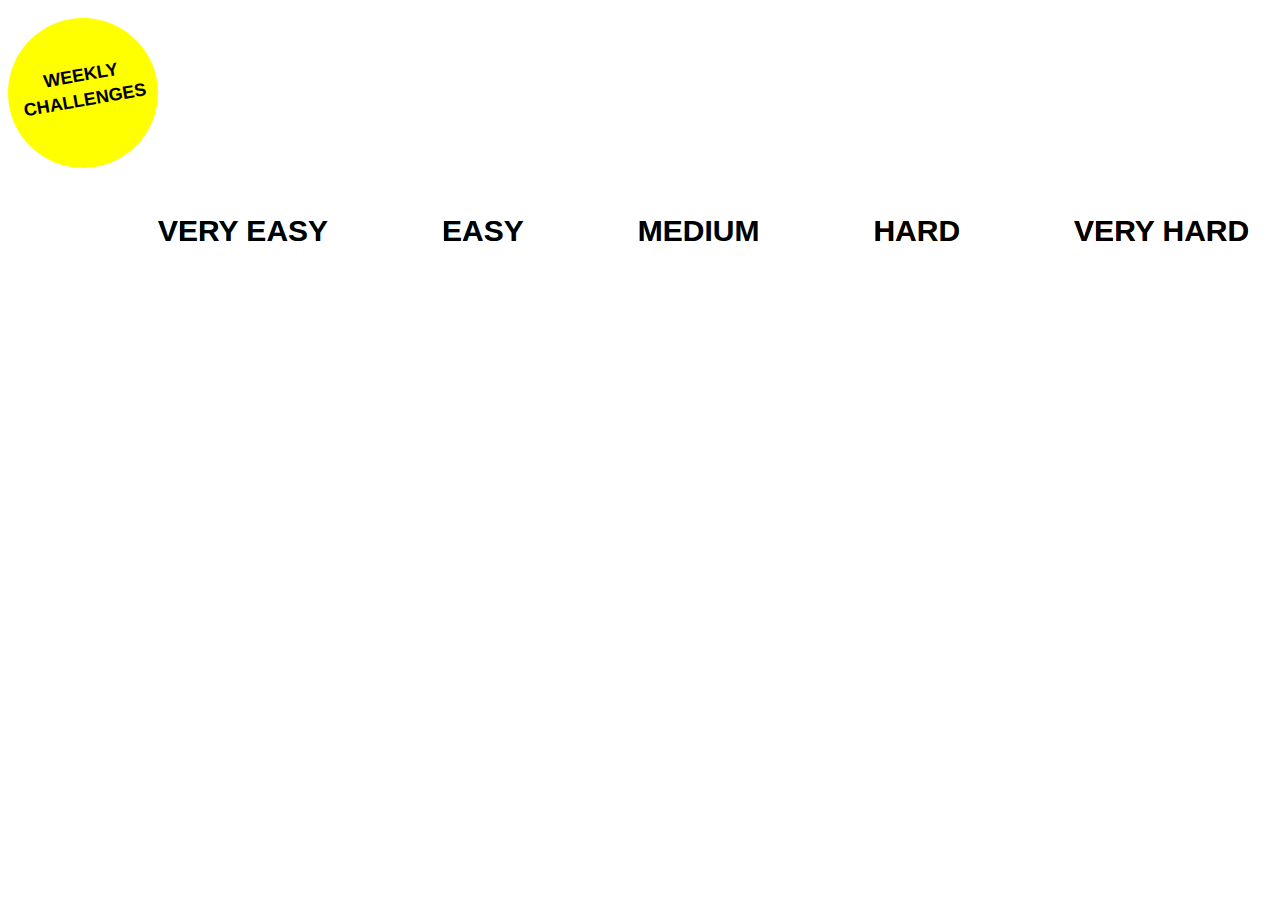
<file: index.html>
<!DOCTYPE html>
<html>
    <head>
        <title>Weekly Challenges</title>
        <meta charset="UTF-8">
        <meta name="viewport" content="width=device-width, initial-scale=1">
        <link rel="stylesheet" type="text/css" href="style.css">
    </head>
    <body>
        <div id="logo">
            <a href="index.html">
            <p id="weekly-challenge" href="index">Weekly Challenges</p>
            </a>
        </div>

        <ul class="nav">
            <li id="veryEasy">
              <a href="veryEasy.html">Very Easy</a>
            </li>
            <li id="easy">
              <a href="easy.html">Easy</a>
            </li>
            <li id="medium">
              <a href="medium.html">Medium</a>
            </li>
            <li id="hard">
              <a href="hard.html">Hard</a>
            </li>
            <li id="veryHard">
              <a href="veryHard.html">Very Hard</a>
            </li>
          </ul>          
    </body>
</html>
</file>
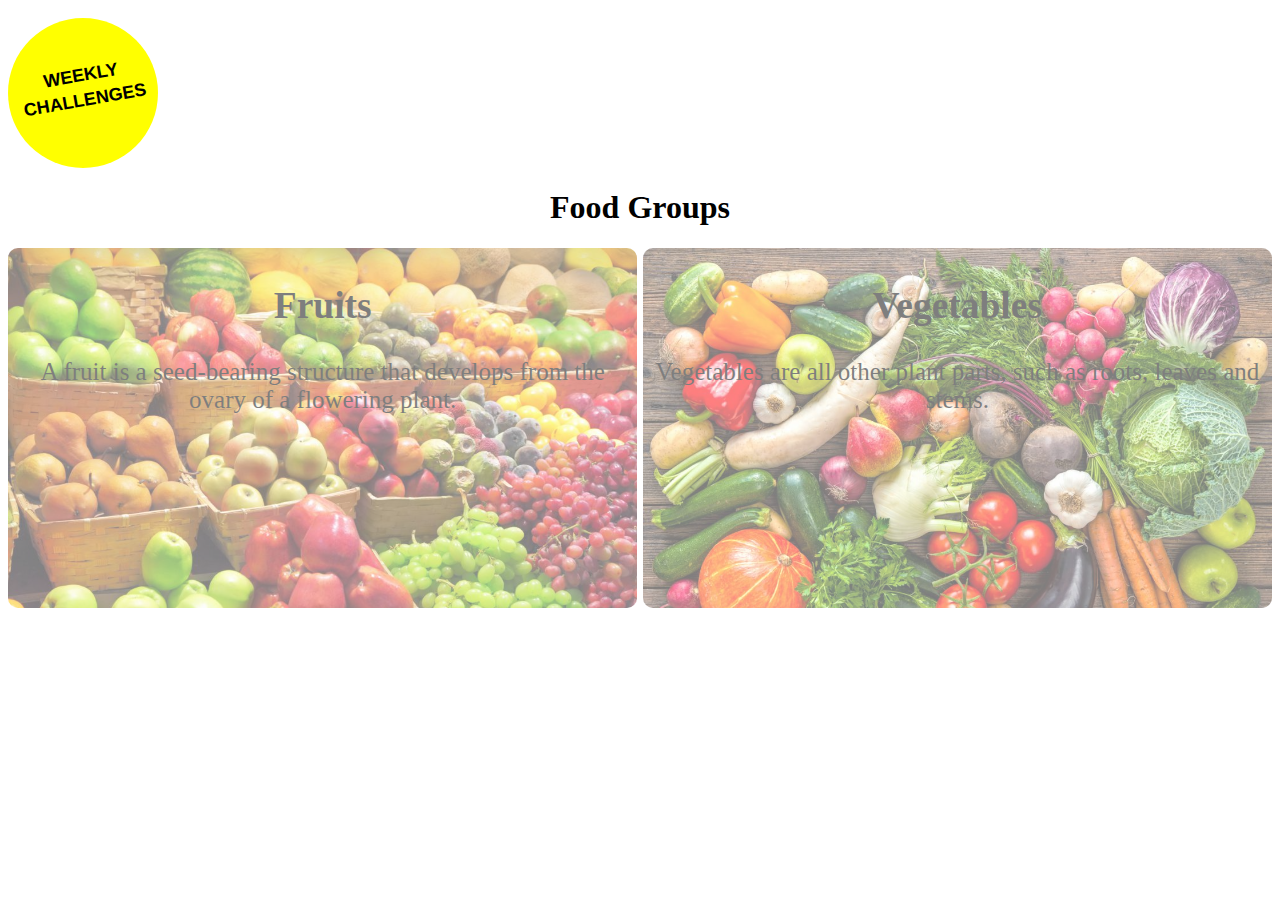
<file: easy.html>
<!DOCTYPE html>
<html>
    <head>
        <title>Easy Challenge</title>
        <meta charset="UTF-8">
        <meta name="viewport" content="width=device-width, initial-scale=1">
        <link rel="stylesheet" type="text/css" href="style.css">
    </head>
    <body>
        <div id="logo">
            <a href="index.html">
            <p id="weekly-challenge" href="index">Weekly Challenges</p>
            </a>
        </div>

        <h1 class="title">Food Groups</h1>
        <div id="left">
            <h2>Fruits</h2>
            <p>A fruit is a seed-bearing structure that develops from the ovary of a flowering plant.</p>
        </div>
        <div id="right">
            <h2>Vegetables</h2>
            <p>Vegetables are all other plant parts, such as roots, leaves and stems.</p>
        </div>
    </body>
</html>
</file>
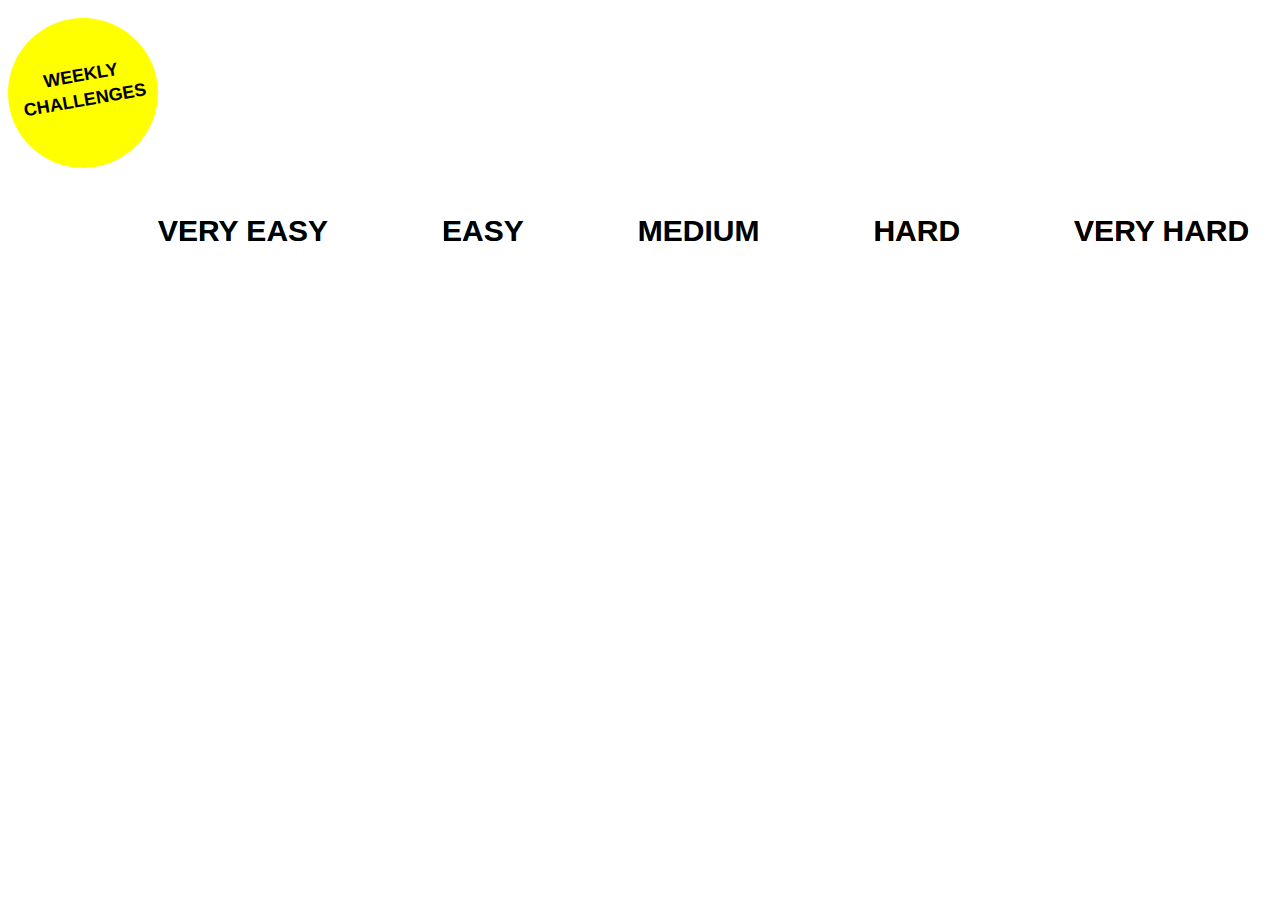
<file: hard.html>
<!DOCTYPE html>
<html>
    <head>
        <title>Hard Challenge</title>
        <meta charset="UTF-8">
        <meta name="viewport" content="width=device-width, initial-scale=1">
        <link rel="stylesheet" type="text/css" href="style.css">
    </head>
    <body>
        <div id="logo">
            <a href="index.html">
            <p id="weekly-challenge" href="index">Weekly Challenges</p>
            </a>
        </div>

        <ul class="nav">
            <li id="veryEasy">
              <a href="veryEasy.html">Very Easy</a>
            </li>
            <li id="easy">
              <a href="easy.html">Easy</a>
            </li>
            <li id="medium">
              <a href="medium.html">Medium</a>
            </li>
            <li class="dropdown" id="hard">
                    <a href="hard.html">Hard</a>
                    <div class="dropdown-content">
                          <a href="">Don't Worry! </a>
                          <a href="">You Are in</a>
                          <a href="">the Right Place!</a>
                      </div>
                  </li>
            <li id="veryHard">
              <a href="veryHard.html">Very Hard</a>
            </li>
          </ul>          
    </body>
</html>
</file>
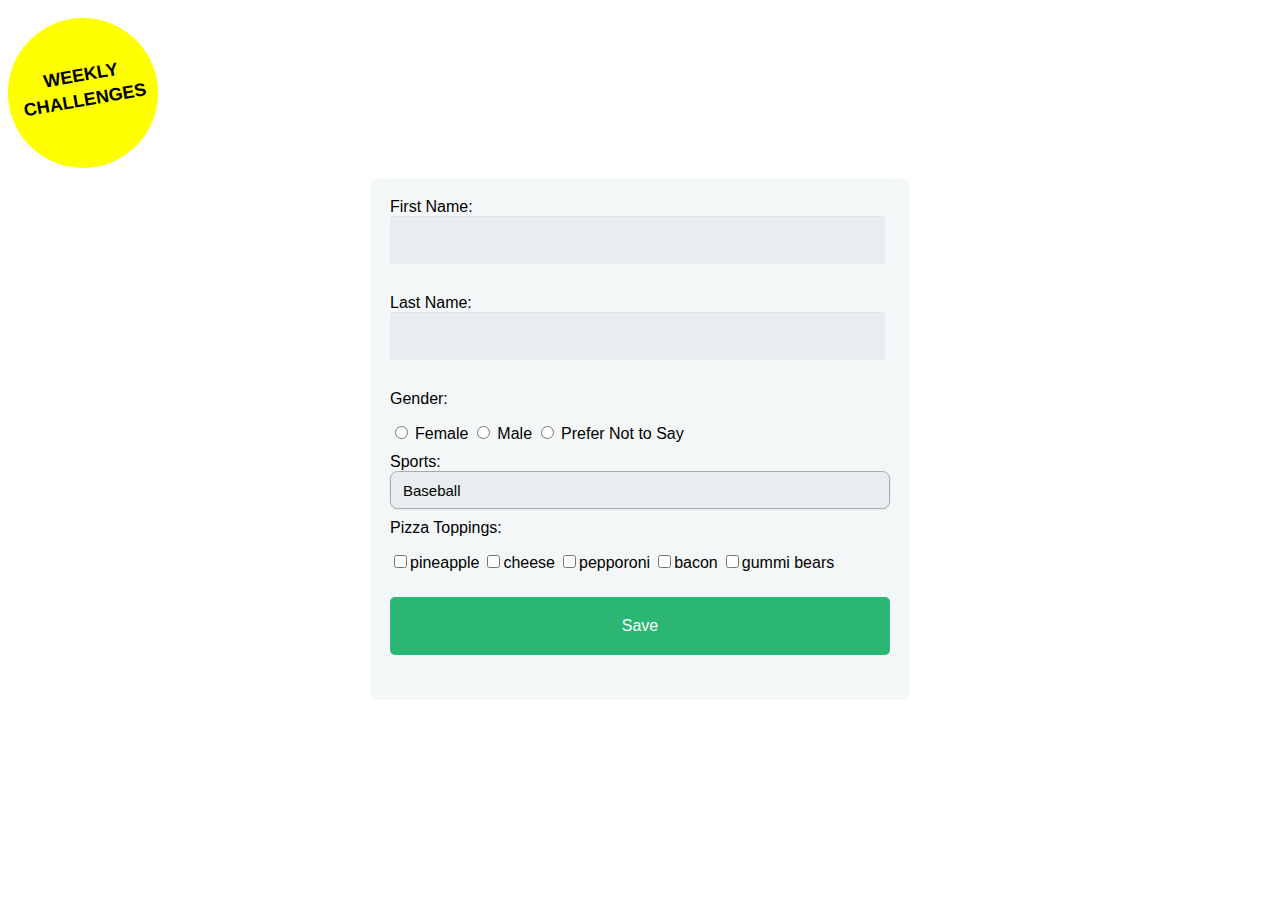
<file: medium.html>
<!DOCTYPE html>
<html>
    <head>
        <title>Medium Challenge</title>
        <meta charset="UTF-8">
        <meta name="viewport" content="width=device-width, initial-scale=1">
        <link rel="stylesheet" type="text/css" href="style.css">
    </head>
    <body>
        <div id="logo">
            <a href="index.html">
            <p id="weekly-challenge" href="index">Weekly Challenges</p>
            </a>
        </div>

        <!--form-->
       <form action="medium.html" method="GET">
        <label for="name">First Name:</label>
        <input type="text" id="name" name="user_name" >
            <label for="surname">Last Name:</label>
        <input type="text" id="surname" name="user_surname">
        
        <label class="selectors">Gender:</label>
            <input type="radio" id="female" name="user_gender">
                <label for="female">Female</label>
            <input type="radio" id="male" name="user_gender">
                <label for="male">Male</label>
            <input type="radio" id="prefer_not_to_say" name="user_gender">
                <label for="prefer_not_to_say">Prefer Not to Say</label>
                
            
        <div class="select"> 
            <label for="sports">Sports:</label>
            <select id="sports" name="user_sport" class="select-box">
                <option value="baseball">Baseball</option>
                <option value="soccer">Soccer</option>
                <option value="football">Football</option>
                <option value="tennis">Tennis</option>
                <option value="hateSports">I Hate Sports</option>
            </select>
        </div>
        
        <label class="selectors">Pizza Toppings:</label>
            <input type="checkbox" id="cheese" value="pizza_cheese" name="user_topping"><label for="cheese">pineapple</label>
            <input type="checkbox" id="pineapple" value="pizza_pineapple" name="user_topping"><label for="pineapple">cheese</label>
            <input type="checkbox" id="pepporoni" value="pizza_pepporoni" name="user_topping"><label for="pepperoni">pepporoni</label>
            <input type="checkbox" id="bacon" value="pizza_bacon" name="user_topping"><label for="bacon">bacon</label>
            <input type="checkbox" id="gummi_bears" value="pizza_gummi_bears" name="user_topping"><label for="gummi_bears">gummi bears</label>
    
        <button type="submit">Save</button>
    </body>
</html>
</file>
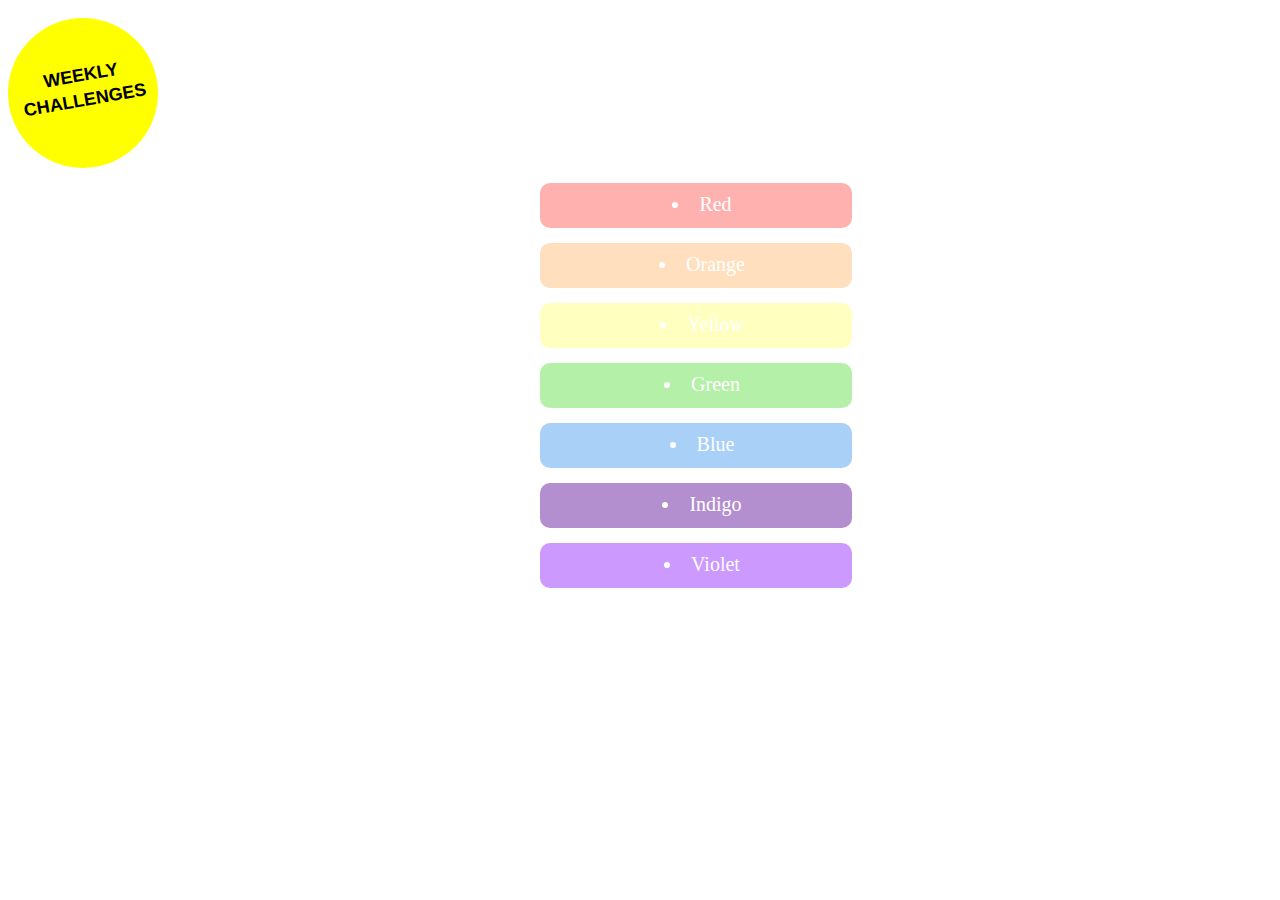
<file: veryEasy.html>
<!DOCTYPE html>
<html>
    <head>
        <title>Very Easy Challenge</title>
        <meta charset="UTF-8">
        <meta name="viewport" content="width=device-width, initial-scale=1">
        <link rel="stylesheet" type="text/css" href="style.css">
    </head>
    <body>
        <div id="logo">
            <a href="index.html">
            <p id="weekly-challenge" href="index">Weekly Challenges</p>
            </a>
        </div>

        <div >
            <ul class="rainbow">
                <li class="red">Red</li>
                <li class="orange">Orange</li>
                <li class="yellow">Yellow</li>
                <li class="green">Green</li>
                <li class="blue">Blue</li>
                <li class="indigo">Indigo</li>
                <li class="violet">Violet</li>
            </ul>
        </div>
    </body>
</html>
</file>
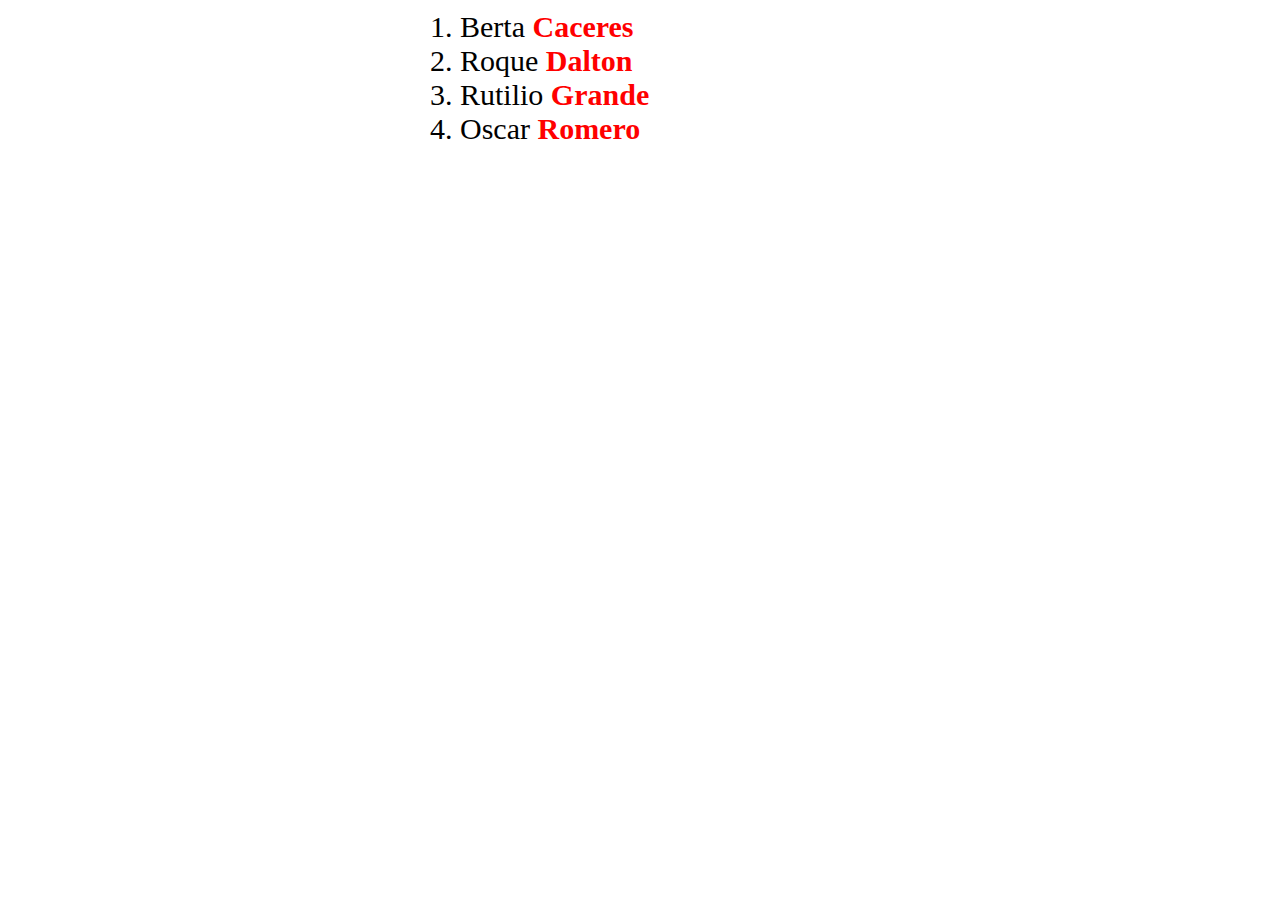
<file: veryHard.html>
<!DOCTYPE html>
<html>
    <head>
        <title>Very Hard Challenge</title>
        <meta charset="UTF-8">
        <meta name="viewport" content="width=device-width, initial-scale=1">
        <link rel="stylesheet" type="text/css" href="style.css">
    </head>
    <body>
        <!--special thanks and credit to Rik Logtenberg for their tutorial on the subject http://hubrik.com/2015/11/16/sort-by-last-name-with-javascript/-->
        <ol class="lastNames">
            <script src="script.js"></script>
        </ol>   
    </body>
</html>
</file>
<file: style.css>
/*LOGO STYLING-------------------------------------------------------------*/
#logo {
    background-color: yellow;
    height: 150px;
    width: 150px;
    border-radius: 50%;
    line-height: 10px;
    transition: width 1s;
  }
  #logo a {
      text-decoration: none;
      color: black;
  }
  #logo:hover {
    transform: scale(1.1);
  }
  
  #weekly-challenge {
    position: relative;
    text-align: center;
    padding: 45px 0;
    font-size: 18px;
    font-family: sans-serif;
    text-transform: uppercase;
    font-weight: 700;
    line-height: 25px;
    transform: rotate(350deg);
  }


/*NAVIGATION PAGE STYLES------------------------------------------------*/
.nav li {
    display: inline-block;
    margin-left: 110px;
    margin-top: 30px;
    font-size: 30px;
    text-transform: uppercase;
    background-clip: text;
    -webkit-background-clip:text;
  }
  .nav li a {
    text-decoration: none;
    font-family: sans-serif;
    font-weight: 900;
    color: black;
  }
  
  .nav li a:hover {
    color:rgba(0,0,0,0);
  }
  
  .dropdown {
    position: relative;
    display: inline-block;
  }
  
  .dropdown-content {
    display: none;
    position: absolute;
    
  }
  div.dropdown-content a {
    color: black;
    padding: 12px 16px;
    text-decoration: none;
    display: block;
    min-width: 80px;
    font-size: 16px;
    text-transform: lowercase;
    font-weight: 200;
  }
  div.dropdown-content a:hover {
    color: black;
    background-color: #f1f1f1;
    font-weight: 400;
  }
  
  .dropdown:hover .dropdown-content {
    display: block;
  }
  
  #veryEasy{
    background:linear-gradient(to right, #25aae1, #a9e6fc, #8abaff);
    background-clip: text;
    -webkit-background-clip:text;
    color:rgba(0,0,0,1);
    transition: color .2s ease-in-out;
    animation: rainbow 2s ease-in-out infinite;
    background-size: 200% 200%;
  }
  
  #easy {
    background:linear-gradient(to right, #3f86ed, #63d6ff, #1c79ff);
    background-clip: text;
    -webkit-background-clip:text;
    color:rgba(0,0,0,1);
    transition: color .2s ease-in-out;
    animation: rainbow 2s ease-in-out infinite;
    background-size: 200% 200%;
  }
  #medium {
     background:linear-gradient(to right, #3f86ed, #a9e6fc, #f5ce62, #ffb326);
    background-clip: text;
    -webkit-background-clip:text;
    color:rgba(0,0,0,1);
    transition: color .2s ease-in-out;
    animation: rainbow 2s ease-in-out infinite;
    background-size: 200% 200%;
    
  }
  #hard {
    background:linear-gradient(to right, #e43603, #f5ce62, #ffb326, #e43603);
    background-clip: text;
    -webkit-background-clip:text;
    color:rgba(0,0,0,1);
    transition: color .2s ease-in-out;
    animation: rainbow 2s ease-in-out infinite;
    background-size: 200% 200%;
  }
  #veryHard {
    background:linear-gradient(to right, #c70223, #f5ce62, #ff001e, #c70223);
    background-clip: text;
    -webkit-background-clip:text;
    color:rgba(0,0,0,1);
    transition: color .2s ease-in-out;
    animation: rainbow 2s ease-in-out infinite;
    background-size: 200% 200%;
  }
  
  @keyframes rainbow { 
    0%{background-position:left}
    50%{background-position:right}
    100%{background-position:left}
  }

/*RAINBOW LIST STYLES------------------------------------------*/
.rainbow {
    margin: 10px auto;
    max-width: 300px;
    font-size: 20px;
  }
  .rainbow li {
    margin: 5% 10%;
    text-align: center;
    width: 100%;
  
    padding: 10px 0 12px 12px;
    border-radius: 10px;
    display: list-item;
    list-style-type: disc;     
    list-style-position: inside;
    color: white;
  }
  .rainbow li:hover {
    transform: scale(1.2);
  }
  
  .red {
    background-color: #FFB1B0;
  }
  .red:hover {
    background-color: red;
  }
  .orange {
    background-color:#FFDFBE;
  }
  .orange:hover {
    background-color: orange;
  }
  .yellow {
    background-color: #ffffbf;
  }
  .yellow:hover {
    background-color: #ffea00;
  }
  .green{
    background-color: #B4F0A7;
  }
  .green:hover{
    background-color: #00ff48;
  }
  .blue {
    background-color: #A9D1F7;
  }
  .blue:hover {
    background-color: blue;
  }
  .indigo {
    background-color: #b48fcf;
  }
  .indigo:hover {
    background-color: #4b0082;
  }
  .violet{
    background-color: #CC99FF;
  }
  .violet:hover{
    background-color: #8a2be2;
  }
  /*FOOD GROUPS PAGE-----------------------------------------------------------*/
  .title {
    text-align: center;
  }
  #left {
    color: black;
    text-align: center;
    font-size: 25px;
    float: left;
    width: 49%;
    background: #f4f7f8;
    border-radius: 10px;
    padding: 5px;
    height: 350px;
    opacity: 0.5;
    background-repeat: no-repeat;
    background-size: cover;
    background-image: url("img/fruit.jpg");
  }
  
  #left:hover {
    opacity: 1;
    color: white;
  }
  
  #right {
    color: black;
    text-align: center;
    font-size: 25px;
    float: right;
    width: 49%;
    background: #f4f7f8;
    border-radius: 10px;
    padding: 5px;
    height: 350px;
    opacity: 0.5;
    background-repeat: no-repeat;
    background-size: cover;
    background-image: url("img/vegetables.jpg");
  }
  
  #right:hover {
    opacity: 1;
    color: white;
  }

/*FORM-------------------------------------------------------------------------*/
input[type=text], input[type=password], input[type=date], input[type=datetime], input[type=email], input[type=number], input[type=search], input[type=tel], input[type=time], input[type=url], textarea, select, button, .selectors {
    display: block;
  }
  
  input[type=text], input[type=password], input[type=date], input[type=datetime], input[type=email], input[type=number], input[type=search], input[type=tel], input[type=time], input[type=url], textarea {
    background: rgba(255, 255, 255, 0.1);
    border: none;
    font-size: 16px;
    height: auto;
    margin: 0;
    outline: 0;
    padding: 15px 10px;
    width: 95%;
    background-color: #e8eeef;
    color: #8a97a0;
    box-shadow: 0 1px 0 rgba(0, 0, 0, 0.03) inset;
    margin-bottom: 30px;
  }
  
  .select {
    margin: 10px 0;
  }
  
  select {
    margin: 10px;
    display: block;
    font-size: 15px;
    line-height: 1.3;
    padding: 0.6em 1.4em 0.5em 0.8em;
    width: 100%;
    max-width: 100%;
    box-sizing: border-box;
    margin: 0;
    border: 1px solid #aaa;
    box-shadow: 0 1px 0 1px rgba(0, 0, 0, 0.04);
    border-radius: 0.5em;
    -moz-appearance: none;
    -webkit-appearance: none;
    appearance: none;
    background-color: #e8eeef;
    background-repeat: no-repeat, repeat;
    background-position: right 0.7em top 50%, 0 0;
    background-size: 0.65em auto, 100%;
  }
  select:focus {
    outline: none;
  }
  
  form {
    max-width: 500px;
    margin: 10px auto;
    padding: 20px 20px;
    border-radius: 8px;
    background: #f4f7f8;
  }

  form:hover {
    transform: scale(1.02);
  }
  
  label {
    margin-bottom: 15px;
    font-family: "Nunito", sans-serif;
  }
  
  button {
    padding: 20px;
    width: 100%;
    margin: 5% auto;
    border-radius: 5px;
    border: none;
    font-size: 16px;
    background-color: #2bb673;
    color: #fff;
    
  }
  
  button:hover {
    box-shadow: 0 4px 15px 0 rgba(49, 196, 190, 0.75)
  }

/*JAVASCRIPT STYLING----------------------------------------------------------*/
.last {
    color: red;
    font-weight: bold;
  }
  .lastNames {
    max-width: 400px;
    margin: 10px auto;
    font-size: 30px;
  }
  .lastNames li:hover {
    font-size: 40px;
  }
</file>
